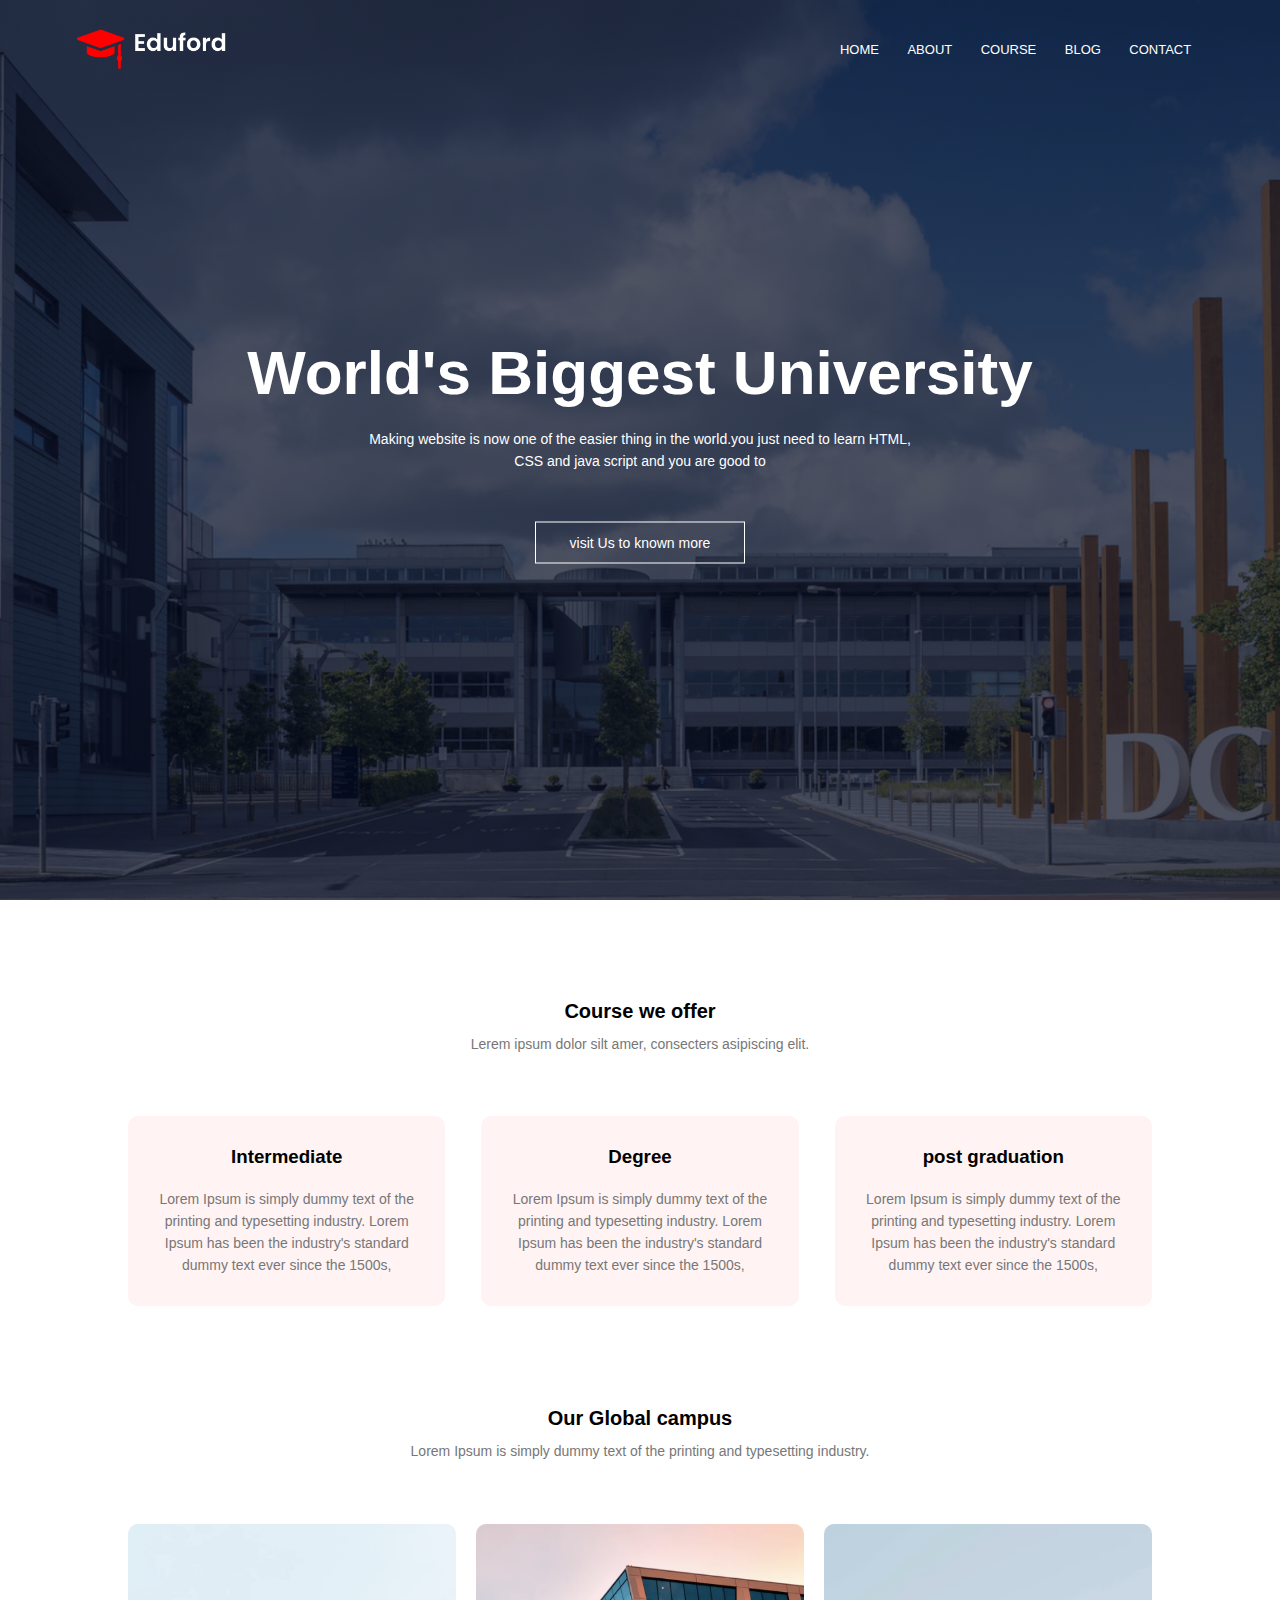
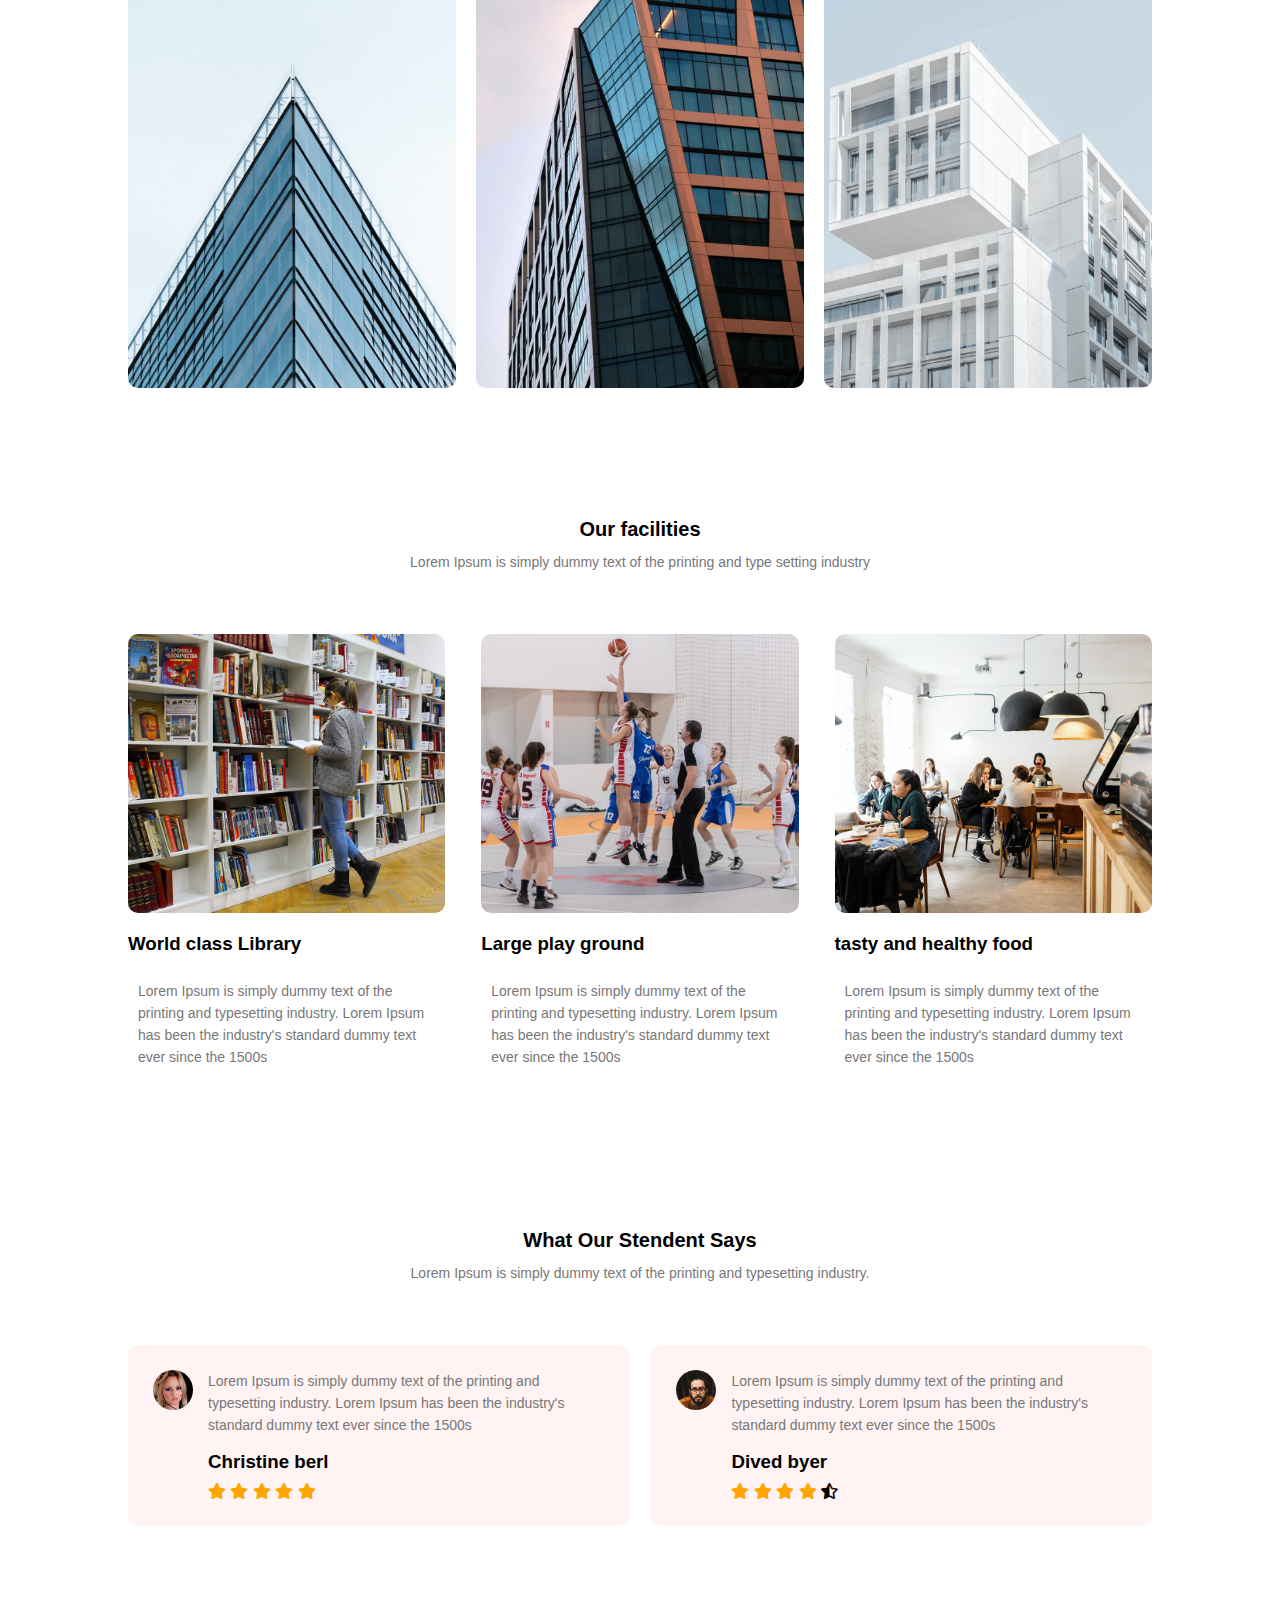
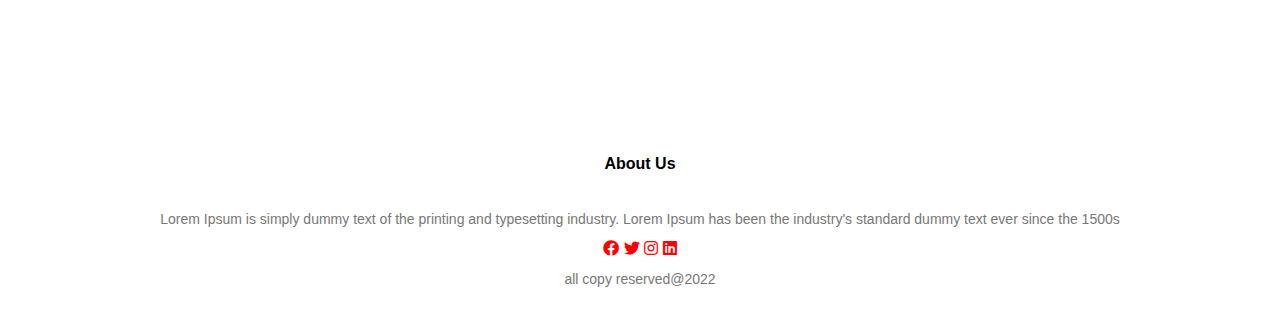
<file: index.html>
<!DOCTYPE html>
<html>
<head>
  <meta charset="utf-8">
  <meta name="viewport" content="width=device-width, initial-scale=1">
  <title>own project</title>
  <link rel="stylesheet" type="text/css" href="style.css">
  <link rel="stylesheet" href="https://use.fontawesome.com/releases/v5.15.4/css/all.css">
 
</head>
<body>

<section class="header">

  <nav>
    <a href="index.html"><img src="logo.png">
      <div class="nav-links">
       
        <ul>
          <li><a href="home.html">HOME</a></li>
          <li><a href="about.html">ABOUT</a></li>
          <li><a href="course.html">COURSE</a></li>
          <li><a href="blog.html">BLOG</a></li>
          <li><a href="contact.html">CONTACT</a></li>
        </ul>
      </div>
      
     </nav>
  <div class="text-box">
    <h1>World's Biggest University</h1>
    <p>Making website is now one of the easier thing in the world.you just need to learn HTML,<br>CSS and java script and you are good to</p>
   <a href="" class ="hero-btn">visit Us to known more</a>
  
</section>




<!-------course------>


<section class="course">

  <h1>Course we offer</h1>
  <p>Lerem ipsum dolor silt amer, consecters asipiscing elit.</p>


  <div class="row">
    <div class="course-col">
      <h3>Intermediate</h3>
      <p>Lorem Ipsum is simply dummy text of the printing and typesetting industry. Lorem Ipsum has been the industry's standard dummy text ever since the 1500s,</p>
    </div>
    <div class="course-col">
      <h3>Degree</h3>
      <p>Lorem Ipsum is simply dummy text of the printing and typesetting industry. Lorem Ipsum has been the industry's standard dummy text ever since the 1500s,</p>
    </div>
     <div class="course-col">
      <h3>post graduation</h3>
      <p>Lorem Ipsum is simply dummy text of the printing and typesetting industry. Lorem Ipsum has been the industry's standard dummy text ever since the 1500s,</p>

</section>



<!-------campus----->


<section class="campus">
  <h1>Our Global campus</h1>
  <p>Lorem Ipsum is simply dummy text of the printing and typesetting industry.</p>
  <div class="row">
    <div class="campus-col">
      <img src="london.png">
      <div class="layer">
        <h3>LONDON</h3>
      </div>
    </div>

    <div class="campus-col">
      <img src="newyork.png">
      <div class="layer">
        <h3>NEW YORK</h3>
      </div>
    </div>

    <div class="campus-col">
      <img src="washington.png">
      <div class="layer">
        <h3>WASHINHTON</h3>
      </div>
    </div>

  </div>


</section>



<!----------facilities------->

<section class="facilities">
  <h1>Our facilities</h1>
  <p>Lorem Ipsum is simply dummy text of the printing and type setting industry</p>
  <div class="row">
        <div class="facilities-col">
           <img src="library.png">
           <h3>World class Library</h3>
           <p>Lorem Ipsum is simply dummy text of the printing and typesetting industry. Lorem Ipsum has been the industry's standard dummy text ever since the 1500s</p>
        </div>
      

       <div class="facilities-col">
           <img src="basketball.png">
           <h3>Large play ground</h3>
           <p>Lorem Ipsum is simply dummy text of the printing and typesetting industry. Lorem Ipsum has been the industry's standard dummy text ever since the 1500s</p>
        </div>

        <div class="facilities-col">
           <img src="cafeteria.png">
           <h3>tasty and healthy food</h3>
           <p>Lorem Ipsum is simply dummy text of the printing and typesetting industry. Lorem Ipsum has been the industry's standard dummy text ever since the 1500s</p>
         </div>

</div>


</section>



<!----------test imonials------->

<section class="testimonials">
  <h1>What Our Stendent Says</h1>
  <p>Lorem Ipsum is simply dummy text of the printing and typesetting industry.</p>
  <div class="row">
    <div class="testimonial-col">
      <img src="user1.jpg">
      <div>
        <p>Lorem Ipsum is simply dummy text of the printing and typesetting industry. Lorem Ipsum has been the industry's standard dummy text ever since the 1500s
       </p>
       <h3>Christine berl</h3>
       <i class="fa fa-star"></i>
       <i class="fa fa-star"></i>
       <i class="fa fa-star"></i>
       <i class="fa fa-star"></i>
       <i class="fa fa-star"></i>
      </div>
    </div>

<div class="testimonial-col">
      <img src="user2.jpg">
      <div>
        <p>Lorem Ipsum is simply dummy text of the printing and typesetting industry. Lorem Ipsum has been the industry's standard dummy text ever since the 1500s
       </p>
       <h3>Dived byer </h3>
        <i class="fa fa-star"></i>
       <i class="fa fa-star"></i>
       <i class="fa fa-star"></i>
       <i class="fa fa-star"></i>
       <i class="fas fa-star-half-alt"></i>
      </div>
    </div>


</div>
</section>


<!----------call to action------>



<section class="cta">
  <h1>Enter for our various online courses <br>anywhere from the world
  </h1>
  <a href="" class="hero-btn">contact us</a>
  
</section>

<!----------footer------>


<section class="footer">
  <h4>About Us</h4>
  <p>Lorem Ipsum is simply dummy text of the printing and typesetting industry. Lorem Ipsum has been the industry's standard dummy text ever since the 1500s</p>
  <div class="icons">
  <i class="fab fa-facebook"></i>
  <i class="fab fa-twitter"></i>
  <i class="fab fa-instagram"></i>
  <i class="fab fa-linkedin"></i>
</div>
<p>all copy reserved@2022</p>
</section>

















</body>
</html>
</file>
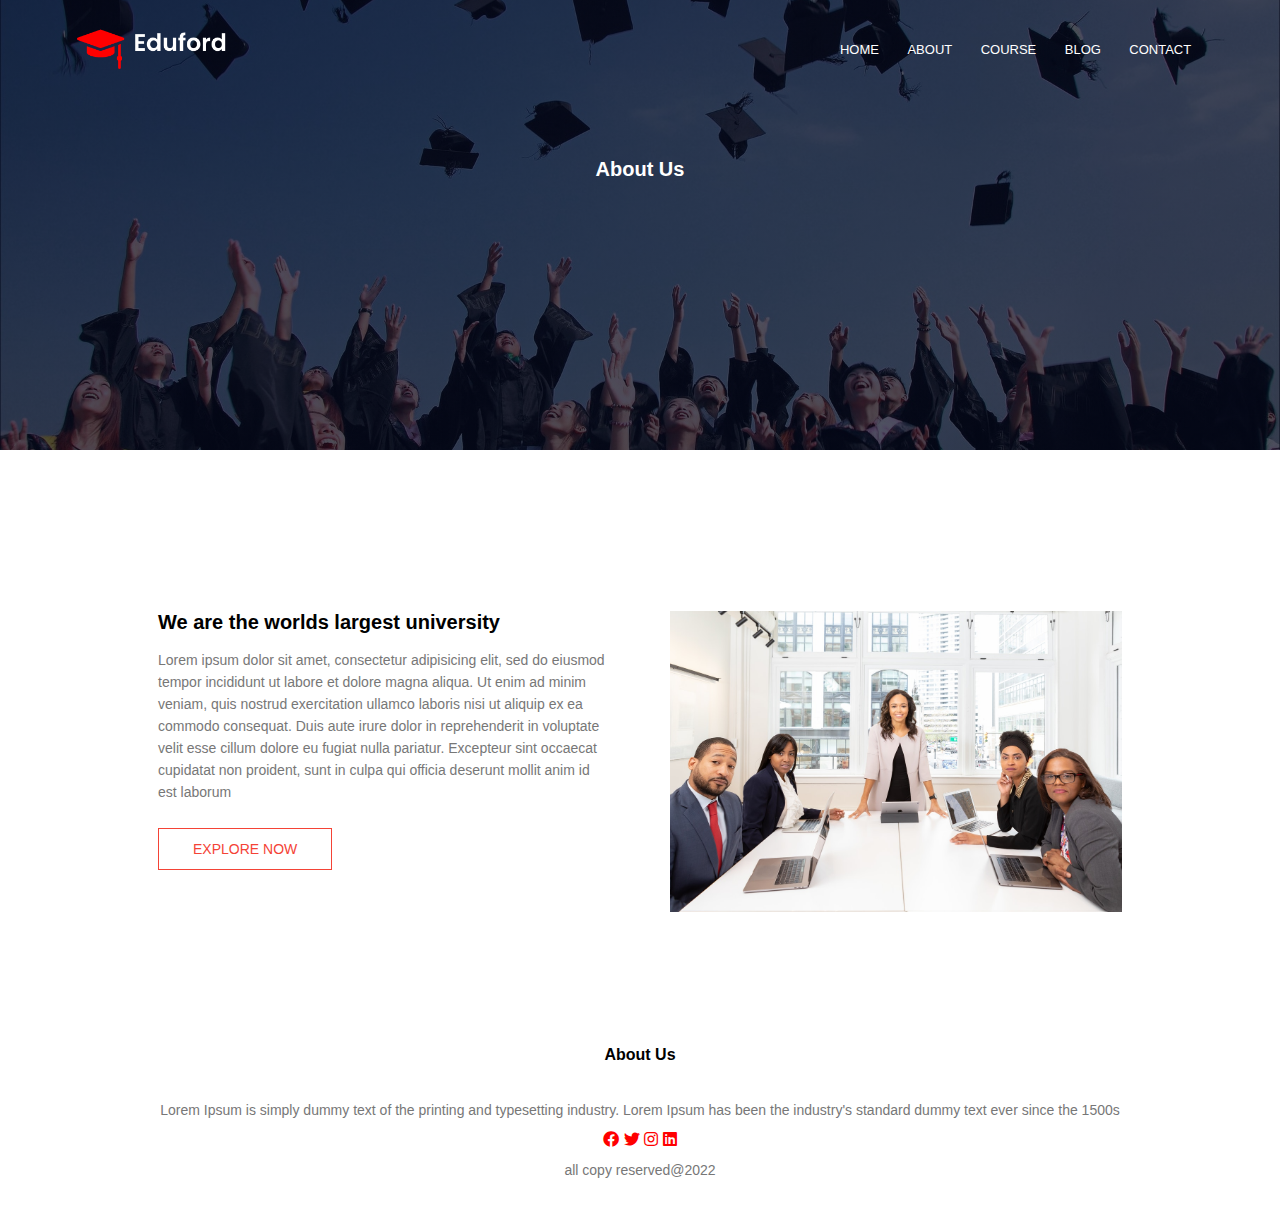
<file: about.html>
<!DOCTYPE html>
<html>
<head>
  <meta charset="utf-8">
  <meta name="viewport" content="width=device-width, initial-scale=1">
  <title>about</title>
  <link rel="stylesheet" type="text/css" href="style.css">
  <link rel="stylesheet" href="https://use.fontawesome.com/releases/v5.15.4/css/all.css">
 
</head>
<body>

<section class=" sub-header">

  <nav>
    <a href="#"><img src="logo.png">
      <div class="nav-links">
       
        <ul>
          <li><a href="index.html">HOME</a></li>
          <li><a href="about.html">ABOUT</a></li>
          <li><a href="course.html">COURSE</a></li>
          <li><a href="blog.html">BLOG</a></li>
          <li><a href="contact.html">CONTACT</a></li>
        </ul>
      </div>
     
     </nav>
  <h1>About Us</h1>
  
</section>

<!--------javascript for toggle menu----->
<script>
var navLinks = document.getElementByid('navLinks');
function showmenu() {
  navLinks.style.right = "0";
}
function hidemenu(){
  navLinks.style.right = "-200px";

}
</script>


<!------------about us content--------->
<section class="about-us">
  
  <div class="row">
    <div class="about-col">
      <h1>
        We are the worlds largest university </h1>
        <p> Lorem ipsum dolor sit amet, consectetur adipisicing elit, sed do eiusmod
        tempor incididunt ut labore et dolore magna aliqua. Ut enim ad minim veniam,
        quis nostrud exercitation ullamco laboris nisi ut aliquip ex ea commodo
        consequat. Duis aute irure dolor in reprehenderit in voluptate velit esse
        cillum dolore eu fugiat nulla pariatur. Excepteur sint occaecat cupidatat non
        proident, sunt in culpa qui officia deserunt mollit anim id est laborum</p>
        <a href="" class="hero-btn red-btn">EXPLORE NOW</a>
    </div>
    <div class="about-col">
      <img src="about.jpg">

    </div>
  </div>

</section>



<!----------footer------>


<section class="footer">
  <h4>About Us</h4>
  <p>Lorem Ipsum is simply dummy text of the printing and typesetting industry. Lorem Ipsum has been the industry's standard dummy text ever since the 1500s</p>
  <div class="icons">
  <i class="fab fa-facebook"></i>
  <i class="fab fa-twitter"></i>
  <i class="fab fa-instagram"></i>
  <i class="fab fa-linkedin"></i>
</div>
<p>all copy reserved@2022</p>
</section>

















</body>
</html>
</file>
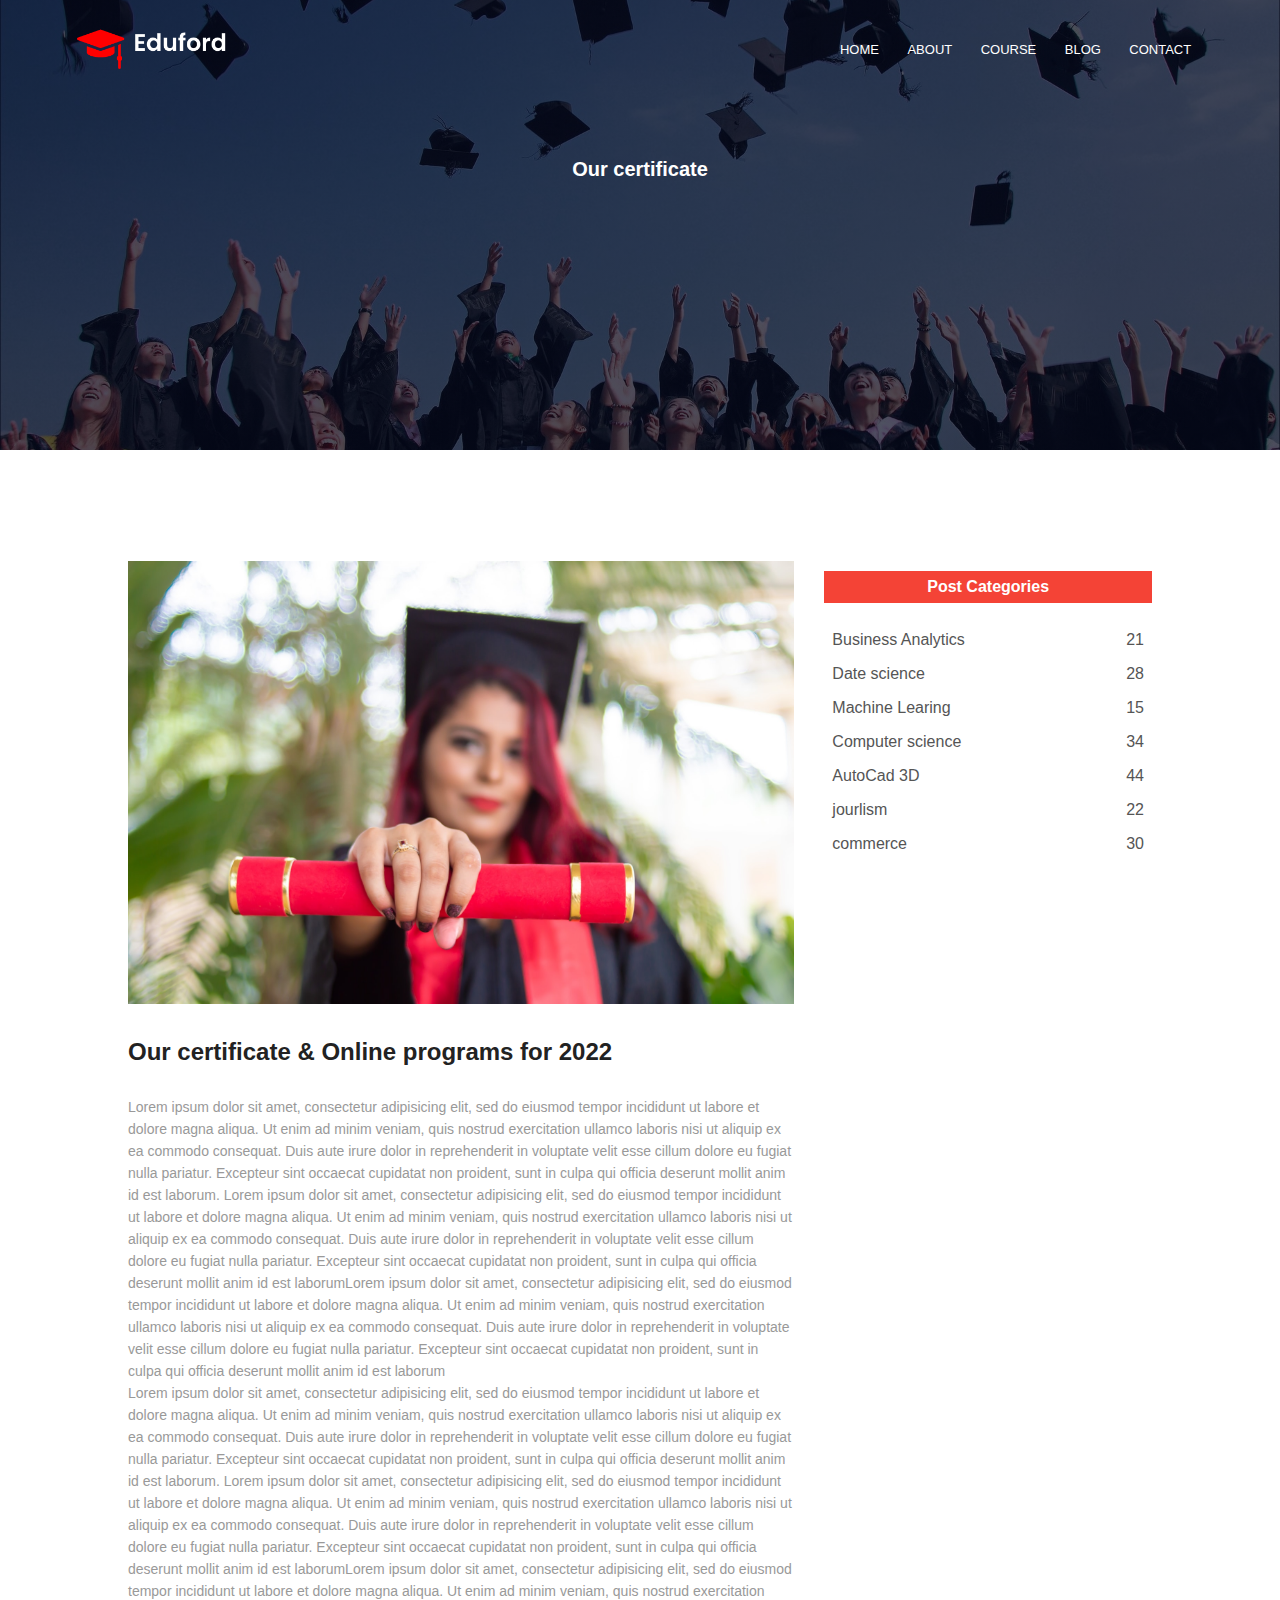
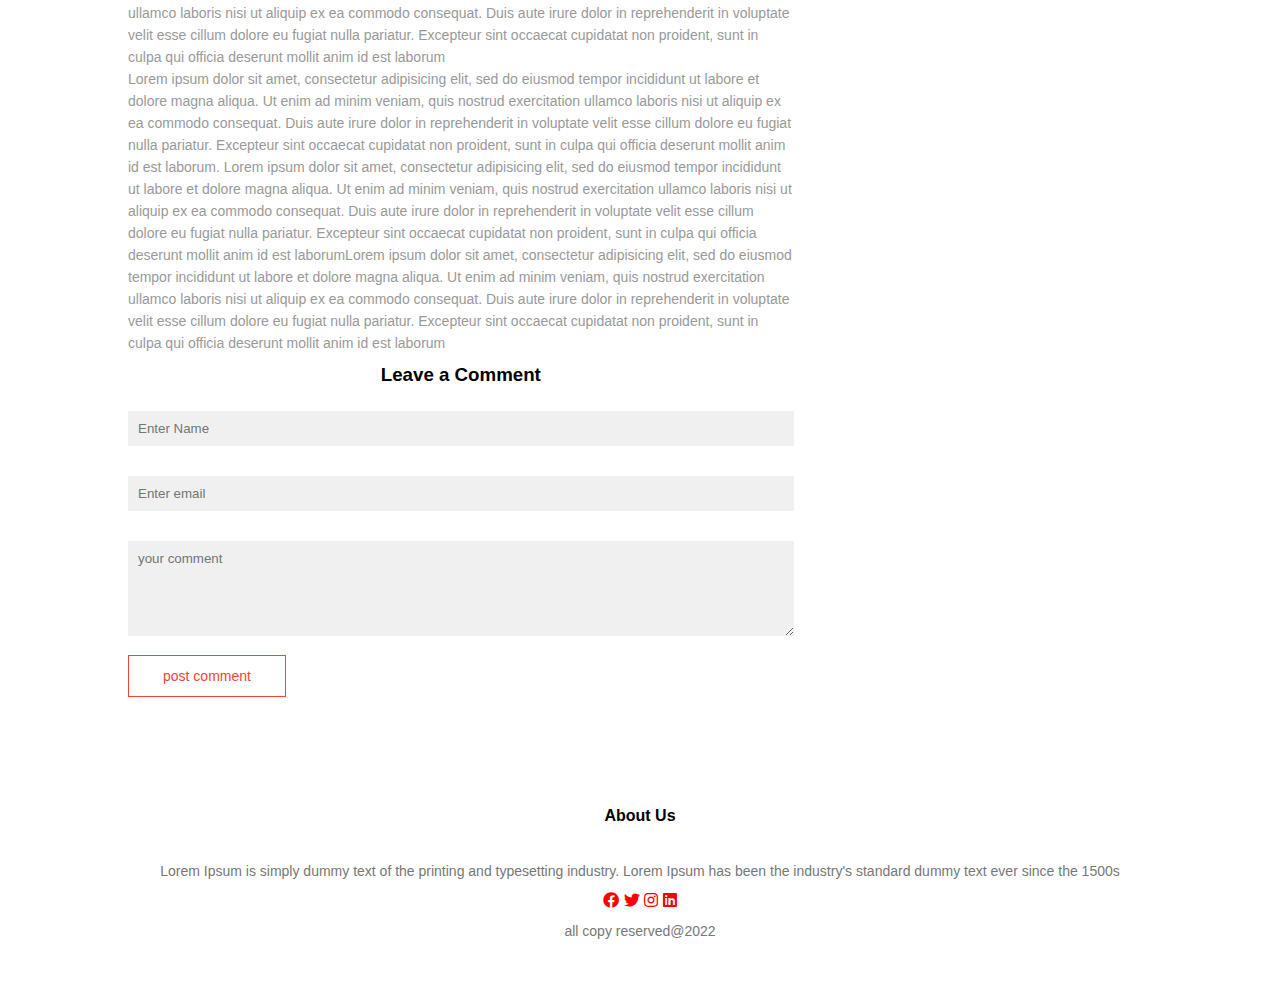
<file: blog.html>
<!DOCTYPE html>
<html>
<head>
  <meta charset="utf-8">
  <meta name="viewport" content="width=device-width, initial-scale=1">
  <title>course</title>
  <link rel="stylesheet" type="text/css" href="style.css">
  <link rel="stylesheet" href="https://use.fontawesome.com/releases/v5.15.4/css/all.css">
 
</head>
<body>

<section class=" sub-header">

  <nav>
    <a href="index.html"><img src="logo.png">
      <div class="nav-links">
       
        <ul>
          <li><a href="index.html">HOME</a></li>
          <li><a href="about.html">ABOUT</a></li>
          <li><a href="course.html">COURSE</a></li>
          <li><a href="blog.html">BLOG</a></li>
          <li><a href="contact.html">CONTACT</a></li>
        </ul>
      </div>
      
     </nav>
     <h1>Our certificate</h1>
</section>


<!-----------blog page content------>

<section class="blog-content">
  <div class="row">
  <div class="blog-left">
  <img src="certificate.jpg">
  <h2>Our certificate & Online programs for 2022</h2>
<p> Lorem ipsum dolor sit amet, consectetur adipisicing elit, sed do eiusmod
tempor incididunt ut labore et dolore magna aliqua. Ut enim ad minim veniam,
quis nostrud exercitation ullamco laboris nisi ut aliquip ex ea commodo
consequat. Duis aute irure dolor in reprehenderit in voluptate velit esse
cillum dolore eu fugiat nulla pariatur. Excepteur sint occaecat cupidatat non
proident, sunt in culpa qui officia deserunt mollit anim id est laborum.
Lorem ipsum dolor sit amet, consectetur adipisicing elit, sed do eiusmod
tempor incididunt ut labore et dolore magna aliqua. Ut enim ad minim veniam,
quis nostrud exercitation ullamco laboris nisi ut aliquip ex ea commodo
consequat. Duis aute irure dolor in reprehenderit in voluptate velit esse
cillum dolore eu fugiat nulla pariatur. Excepteur sint occaecat cupidatat non
proident, sunt in culpa qui officia deserunt mollit anim id est laborumLorem 
ipsum dolor sit amet, consectetur adipisicing elit, sed do eiusmod
tempor incididunt ut labore et dolore magna aliqua. Ut enim ad minim veniam,
quis nostrud exercitation ullamco laboris nisi ut aliquip ex ea commodo
consequat. Duis aute irure dolor in reprehenderit in voluptate velit esse
cillum dolore eu fugiat nulla pariatur. Excepteur sint occaecat cupidatat non
proident, sunt in culpa qui officia deserunt mollit anim id est laborum</p>
<p> Lorem ipsum dolor sit amet, consectetur adipisicing elit, sed do eiusmod
tempor incididunt ut labore et dolore magna aliqua. Ut enim ad minim veniam,
quis nostrud exercitation ullamco laboris nisi ut aliquip ex ea commodo
consequat. Duis aute irure dolor in reprehenderit in voluptate velit esse
cillum dolore eu fugiat nulla pariatur. Excepteur sint occaecat cupidatat non
proident, sunt in culpa qui officia deserunt mollit anim id est laborum.
Lorem ipsum dolor sit amet, consectetur adipisicing elit, sed do eiusmod
tempor incididunt ut labore et dolore magna aliqua. Ut enim ad minim veniam,
quis nostrud exercitation ullamco laboris nisi ut aliquip ex ea commodo
consequat. Duis aute irure dolor in reprehenderit in voluptate velit esse
cillum dolore eu fugiat nulla pariatur. Excepteur sint occaecat cupidatat non
proident, sunt in culpa qui officia deserunt mollit anim id est laborumLorem 
ipsum dolor sit amet, consectetur adipisicing elit, sed do eiusmod
tempor incididunt ut labore et dolore magna aliqua. Ut enim ad minim veniam,
quis nostrud exercitation ullamco laboris nisi ut aliquip ex ea commodo
consequat. Duis aute irure dolor in reprehenderit in voluptate velit esse
cillum dolore eu fugiat nulla pariatur. Excepteur sint occaecat cupidatat non
proident, sunt in culpa qui officia deserunt mollit anim id est laborum</p>
<p> Lorem ipsum dolor sit amet, consectetur adipisicing elit, sed do eiusmod
tempor incididunt ut labore et dolore magna aliqua. Ut enim ad minim veniam,
quis nostrud exercitation ullamco laboris nisi ut aliquip ex ea commodo
consequat. Duis aute irure dolor in reprehenderit in voluptate velit esse
cillum dolore eu fugiat nulla pariatur. Excepteur sint occaecat cupidatat non
proident, sunt in culpa qui officia deserunt mollit anim id est laborum.
Lorem ipsum dolor sit amet, consectetur adipisicing elit, sed do eiusmod
tempor incididunt ut labore et dolore magna aliqua. Ut enim ad minim veniam,
quis nostrud exercitation ullamco laboris nisi ut aliquip ex ea commodo
consequat. Duis aute irure dolor in reprehenderit in voluptate velit esse
cillum dolore eu fugiat nulla pariatur. Excepteur sint occaecat cupidatat non
proident, sunt in culpa qui officia deserunt mollit anim id est laborumLorem 
ipsum dolor sit amet, consectetur adipisicing elit, sed do eiusmod
tempor incididunt ut labore et dolore magna aliqua. Ut enim ad minim veniam,
quis nostrud exercitation ullamco laboris nisi ut aliquip ex ea commodo
consequat. Duis aute irure dolor in reprehenderit in voluptate velit esse
cillum dolore eu fugiat nulla pariatur. Excepteur sint occaecat cupidatat non
proident, sunt in culpa qui officia deserunt mollit anim id est laborum</p>


<div class="coment-box">

  <h3>Leave a Comment</h3>

  <form class="comment-form">
    <input type="text" placeholder="Enter Name">
    <input type="email" placeholder="Enter email">
    <textarea rows="5" placeholder="your comment"></textarea>
    <button type="submit" class="hero-btn red-btn"> post comment</button>
  </form>
</div>
</div>
  <div class="blog-right">
    <h3>Post Categories</h3>
   <div>
     <span>Business Analytics</span>
     <span>21</span>
   </div>
   <div>
     <span>Date science</span>
     <span>28</span>
   </div>
   <div>
     <span>Machine Learing</span>
     <span>15</span>
   </div>
   <div>
     <span>Computer science</span>
     <span>34</span>
   </div>
    <div>
     <span>AutoCad 3D</span>
     <span>44</span>
   </div>
    <div>
     <span>jourlism</span>
     <span>22</span>
   </div>
    <div>
     <span>commerce</span>
     <span>30</span>
   </div>



  </div>
   
</div>
</section>


 
<!----------footer------>


<section class="footer">
  <h4>About Us</h4>
  <p>Lorem Ipsum is simply dummy text of the printing and typesetting industry. Lorem Ipsum has been the industry's standard dummy text ever since the 1500s</p>
  <div class="icons">
  <i class="fab fa-facebook"></i>
  <i class="fab fa-twitter"></i>
  <i class="fab fa-instagram"></i>
  <i class="fab fa-linkedin"></i>
</div>
<p>all copy reserved@2022</p>
</section>
















</body>
</html>
</file>
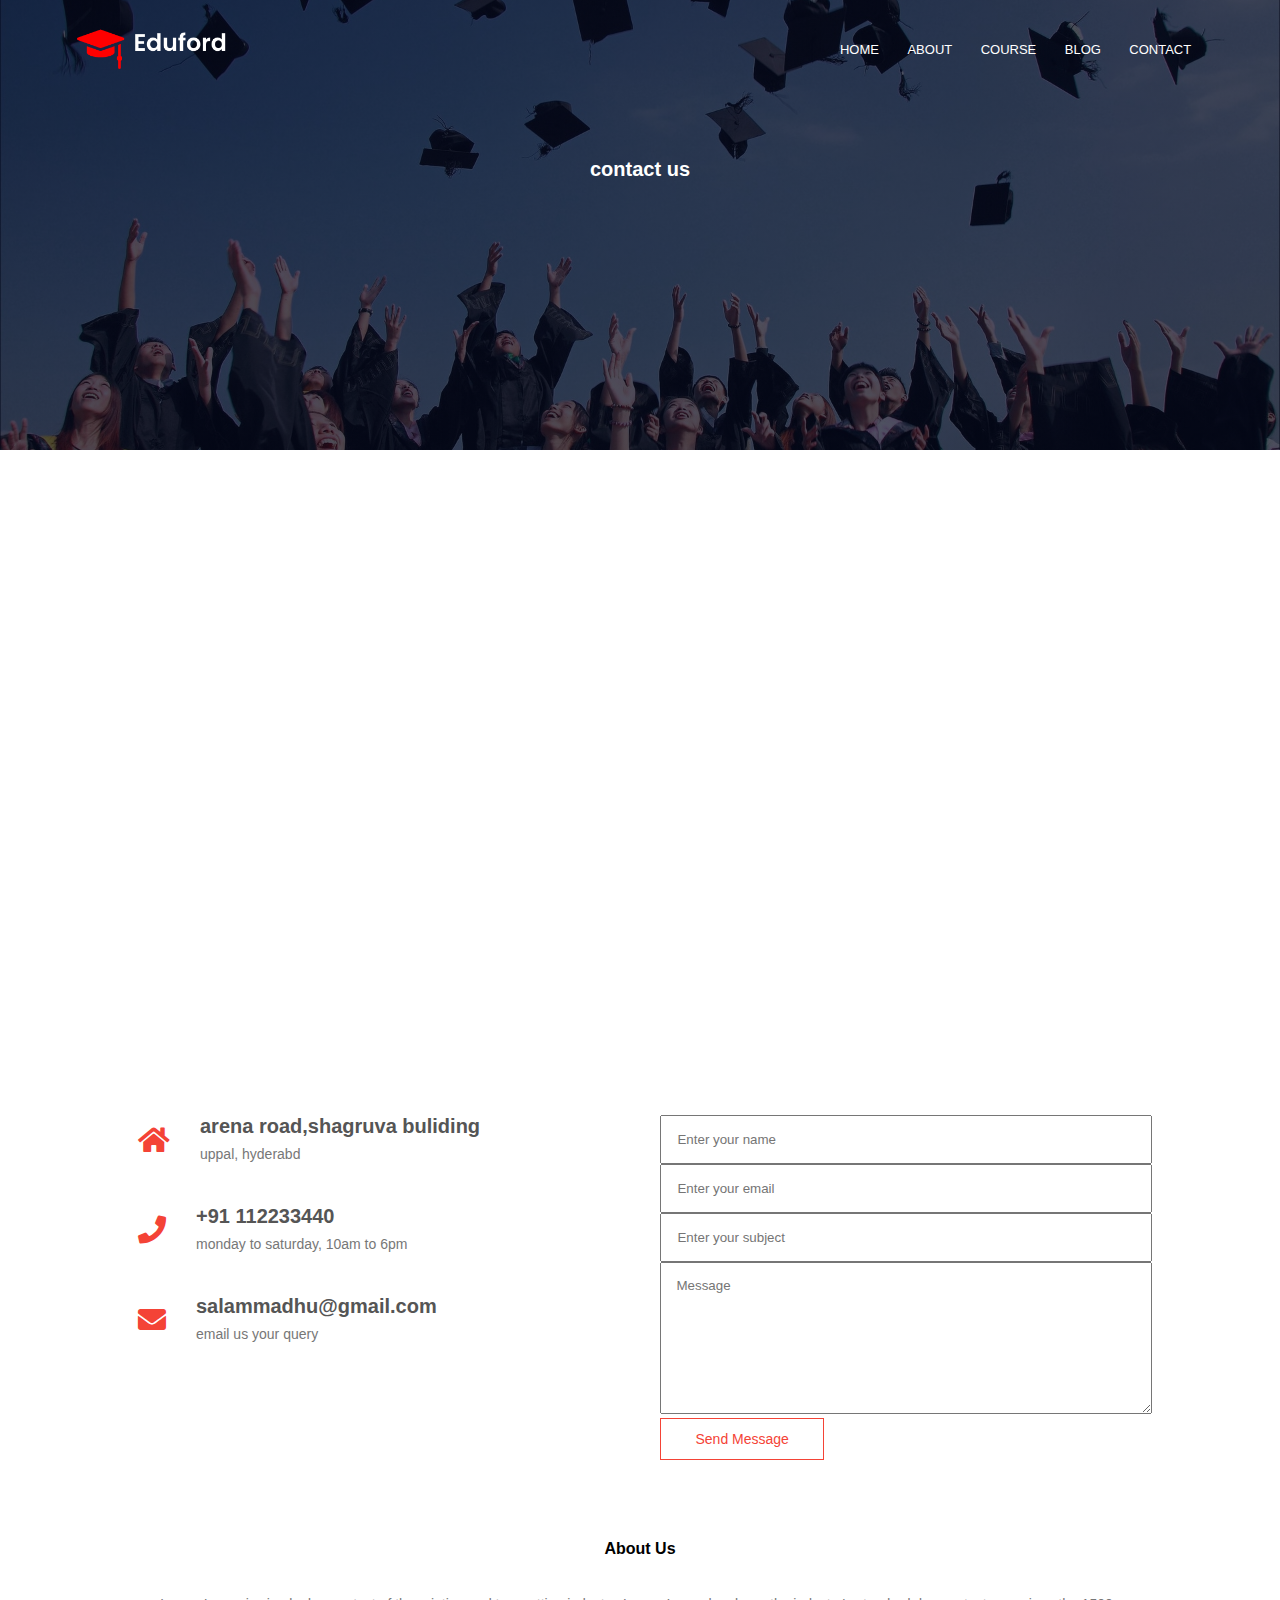
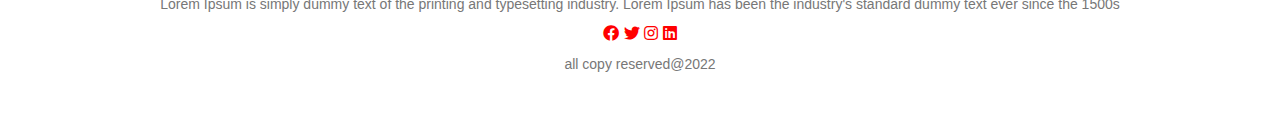
<file: contact.html>
<!DOCTYPE html>
<html>
<head>
  <meta charset="utf-8">
  <meta name="viewport" content="width=device-width, initial-scale=1">
  <title>contact</title>
  <link rel="stylesheet" type="text/css" href="style.css">
  <link rel="stylesheet" href="https://use.fontawesome.com/releases/v5.15.4/css/all.css">
 
</head>
<body>

<section class=" sub-header">

  <nav>
    <a href="#"><img src="logo.png"></a>
      <div class="nav-links">
       
        <ul>
          <li><a href="index.html">HOME</a></li>
          <li><a href="About.html">ABOUT</a></li>
          <li><a href="course.html">COURSE</a></li>
          <li><a href="blog.html">BLOG</a></li>
          <li><a href="contact.html">CONTACT</a></li>
        </ul>
      </div>
      
     </nav>
  <h1>contact us</h1>
  
</section>




<!--------contact------->

<section class="location">
  <iframe src="https://www.google.com/maps/embed?pb=!1m18!1m12!1m3!1d3807.8818068799287!2d78.57353476418729!3d17.369419457896512!2m3!1f0!2f0!3f0!3m2!1i1024!2i768!4f13.1!3m3!1m2!1s0x3bcb9f30cca9e1db%3A0xbf99d75b95e63553!2sAnand%20Nagar%2C%20Bandlaguda%2C%20Nagole%2C%20Hyderabad%2C%20Telangana%20500068!5e0!3m2!1sen!2sin!4v1642104089155!5m2!1sen!2sin" width="600" height="450" style="border:0;" allowfullscreen="" loading="lazy"></iframe>
</section>


<section class="contact-us">
  <div class="row">
  <div class="contact-col">
    <div>
      <i class="fa fa-home"></i>
      <span>
        <h5>arena road,shagruva buliding</h5>
        <p>uppal, hyderabd</p>
      </span>
    </div>
    <div>
      <i class="fa fa-phone"></i>
      <span>
        <h5>+91 112233440</h5>
        <p>monday to saturday, 10am to 6pm</p>
      </span>
    </div>
    <div>
      <i class="fa fa-envelope"></i>
      <span>
        <h5>salammadhu@gmail.com</h5>
        <p>email us your query</p>
      </span>
    </div>
    </div>
    <div class="contact-col">
      <form action="">
        <input type="text" placeholder="Enter your name" required>
        <input type="email" placeholder="Enter your email" required>
        <input type="text" placeholder="Enter your subject" required>
        <textarea rows="8" placeholder="Message" required></textarea>
        <button type="submit" class="hero-btn red-btn">Send Message</button>
      </form>
    </div>
  </div>
  
</section>


<!----------footer------>


<section class="footer">
  <h4>About Us</h4>
  <p>Lorem Ipsum is simply dummy text of the printing and typesetting industry. Lorem Ipsum has been the industry's standard dummy text ever since the 1500s</p>
  <div class="icons">
  <i class="fab fa-facebook"></i>
  <i class="fab fa-twitter"></i>
  <i class="fab fa-instagram"></i>
  <i class="fab fa-linkedin"></i>
</div>
<p>all copy reserved@2022</p>
</section>

















</body>
</html>
</file>
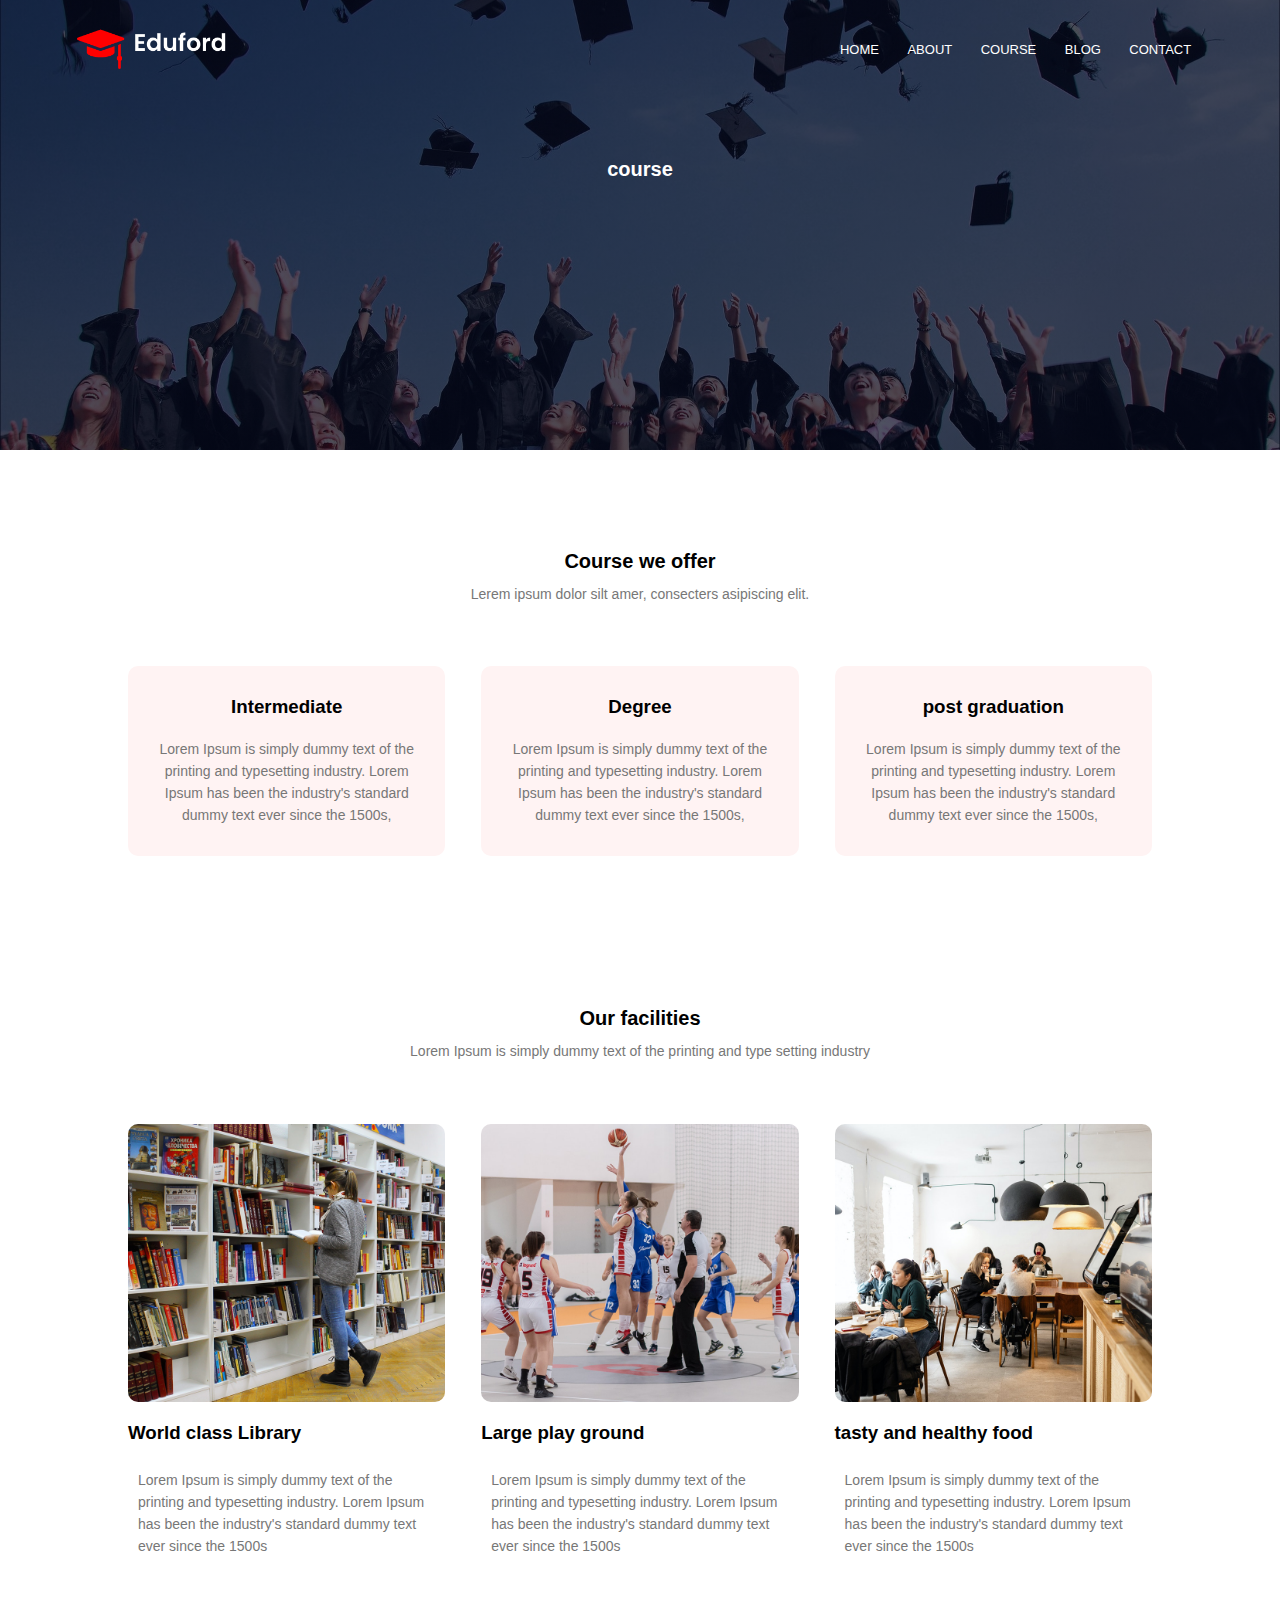
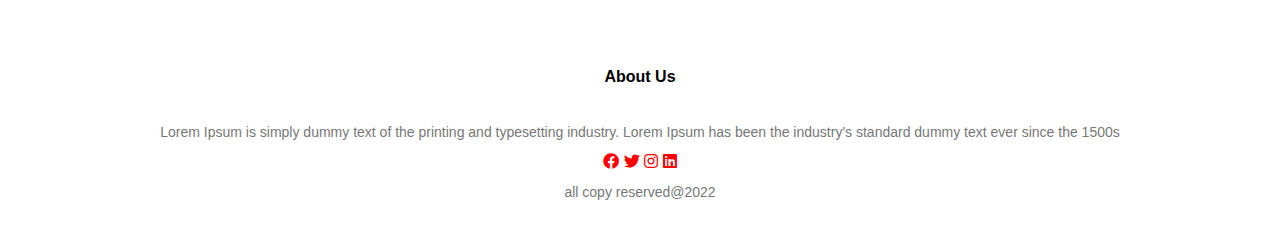
<file: course.html>
<!DOCTYPE html>
<html>
<head>
  <meta charset="utf-8">
  <meta name="viewport" content="width=device-width, initial-scale=1">
  <title>course</title>
  <link rel="stylesheet" type="text/css" href="style.css">
  <link rel="stylesheet" href="https://use.fontawesome.com/releases/v5.15.4/css/all.css">
 
</head>
<body>

<section class=" sub-header">

  <nav>
    <a href="index.html"><img src="logo.png">
      <div class="nav-links">
       
        <ul>
          <li><a href="index.html">HOME</a></li>
          <li><a href="about.html">ABOUT</a></li>
          <li><a href="">COURSE</a></li>
          <li><a href="blog.html">BLOG</a></li>
          <li><a href="contact.html">CONTACT</a></li>
        </ul>
      </div>
    
     </nav>
     <h1>course</h1>
</section>

<!---------course--------->



<section class="course">

  <h1>Course we offer</h1>
  <p>Lerem ipsum dolor silt amer, consecters asipiscing elit.</p>


  <div class="row">
    <div class="course-col">
      <h3>Intermediate</h3>
      <p>Lorem Ipsum is simply dummy text of the printing and typesetting industry. Lorem Ipsum has been the industry's standard dummy text ever since the 1500s,</p>
    </div>
    <div class="course-col">
      <h3>Degree</h3>
      <p>Lorem Ipsum is simply dummy text of the printing and typesetting industry. Lorem Ipsum has been the industry's standard dummy text ever since the 1500s,</p>
    </div>
     <div class="course-col">
      <h3>post graduation</h3>
      <p>Lorem Ipsum is simply dummy text of the printing and typesetting industry. Lorem Ipsum has been the industry's standard dummy text ever since the 1500s,</p>

</section>



<!----------facilities------->

<section class="facilities">
  <h1>Our facilities</h1>
  <p>Lorem Ipsum is simply dummy text of the printing and type setting industry</p>
  <div class="row">
        <div class="facilities-col">
           <img src="library.png">
           <h3>World class Library</h3>
           <p>Lorem Ipsum is simply dummy text of the printing and typesetting industry. Lorem Ipsum has been the industry's standard dummy text ever since the 1500s</p>
        </div>
      

       <div class="facilities-col">
           <img src="basketball.png">
           <h3>Large play ground</h3>
           <p>Lorem Ipsum is simply dummy text of the printing and typesetting industry. Lorem Ipsum has been the industry's standard dummy text ever since the 1500s</p>
        </div>

        <div class="facilities-col">
           <img src="cafeteria.png">
           <h3>tasty and healthy food</h3>
           <p>Lorem Ipsum is simply dummy text of the printing and typesetting industry. Lorem Ipsum has been the industry's standard dummy text ever since the 1500s</p>
         </div>

</div>


</section>

 
<!----------footer------>


<section class="footer">
  <h4>About Us</h4>
  <p>Lorem Ipsum is simply dummy text of the printing and typesetting industry. Lorem Ipsum has been the industry's standard dummy text ever since the 1500s</p>
  <div class="icons">
  <i class="fab fa-facebook"></i>
  <i class="fab fa-twitter"></i>
  <i class="fab fa-instagram"></i>
  <i class="fab fa-linkedin"></i>
</div>
<p>all copy reserved@2022</p>
</section>




</body>
</html>
</file>
<file: style.css>
*{
	margin: 0;
	padding: 0;
	font-family: 'poppins', sans-serif;
}
.header{
	min-height: 100vh;
	width: 100%;
	background: linear-gradient(rgba(4, 9, 30, 0.7),rgba(4, 9, 30, 0.7)),url(banner.png);
	background-position: center;
	background-size: cover;
	position: relative;
}
nav{
	display: flex;
	padding: 2% 6%;
	justify-content: space-between;
	align-items: center;
}
nav img{
	width: 150px;
}
.nav-links{
	flex: 1;
	text-align: right;
}
.nav-links ul li{
	list-style: none;
	display: inline-block;
	padding: 8px 12px;
	position: relative;
}
.nav-links ul li a{
	color: #fff;
	text-decoration: none;
	font-size: 13px;
}

.nav-links ul li:hover{
	border-bottom:3px solid #f44336;  
}

.text-box{
	width: 90%;
	color: #fff;
	position: absolute;
	top: 50%;
	left: 50%;
	transform: translate(-50%, -50%);
	text-align: center;
}
.text-box h1{
	font-size: 62px;
}
.text-box p{
	margin: 10px 0 40px;
	font-size: 14px;
	color: #fff;
}
.hero-btn{
	display: inline-block;
	text-decoration: none;
	color: #fff;
	border: 1px solid #fff;
	padding: 12px 34px;
	font-size: 14px;
	background: transparent;
	position: relative;
	cursor: pointer;
}
.hero-btn:hover{ 
	background: #f44336;
	transition: 1s;
}
nav .fas{
	display: none;
}

@media(max-width: 1000px){
	.text-box h1{
		font-size: 20px;
	}
	.nav-links ul li{
		display: block;
	}
	.nav-links{
		position: fixed;
		
		height: 300px;
		width: 150px;
		top: 0;
		right: 0px;
		text-align: left;
		z-index: 2;
		transition: 1s;
		

}
nav .fas{
	display: block;
	color: #fff;
	margin: 10px;
	font-size: 22px;
	cursor: pointer;
}
.nav-links ul{
	padding: 30px;
}
}
/*------course-----*/

.course{
	width: 80%;
	margin: auto;
	text-align: center;
	padding-top: 100px;
}
h1{
	font-size: 36px;
	font-weight: 600;
}
p{
	color: #777;
   font-size: 14px;
   font-weight: 300;
   line-height: 22px;
   padding: 10px;
}
.row{
	margin-top: 5%;
	display: flex;
	justify-content: space-between;
}
.course-col{
	flex-basis: 31%;
	background: #fff3f3;
	border-radius: 10px;
	margin-bottom: 5%;
	padding: 20px 12px;
	box-sizing: border-box;
    transition: 0.5s;}
h3{
	text-align: center;
	font-weight: 600;
	margin: 10px 0;
}

.course-col:hover{
	box-shadow: 0 0 20px 0px rgba(0, 0, 0, 0.2);
}

@media(max-width: 600px){
	.row{
		flex-direction: column;
	}
}


/*---------campus---------*/


.campus{
	width: 80%;
	margin: auto;
	text-align: center;
	padding-top: 50px;
}
.campus-col{
flex-basis: 32%;
border-radius: 10px;
margin-bottom: 30px;
position: relative;
overflow: hidden;
}
.campus-col img{
	width: 100%;
	display: block;
}
.layer{
	background: transparent;
	height: 100%;
	width: 100%;
	position: absolute;
	top: 0;
	left: 0;
   transition: 0.5s;
}
.layer:hover{
	background: rgba(226, 0, 0, 0.7);

}

.layer h3{
width: 100%;
color: #FFF;
font-size: 26px;
bottom: 0;
left: 50%;
transform: translateX(-50%);
position: absolute;
position: absolute;
opacity: 0;
transition: 0.5s;
}

.layer:hover
h3{
	bottom: 49%;
	opacity: 1;
}




/*----------facilities------*/



.facilities{
	width: 80%;
	margin: auto;
	text-align: center;
	padding-top: 100px;

}


.facilities-col{
	flex-basis: 31%;
	border-radius: 10px;
	margin-bottom: 5%;
	text-align: left;
}

.facilities-col img{
	width: 100%;
   border-radius: 10px;
}
.facilities-col{
	padding: 0;
}
.facilities-col h3{
	margin-top:16px;
	margin-bottom: 15px;
	text-align: left;

}


/*------------testimonial----------*/


.testimonials{
	width: 80%;
	margin: auto;
	padding-top: 100px;
	text-align: center;
}
.testimonial-col{
	flex-basis: 44%;
	border-radius: 10px;
	margin-bottom: 5%;
	text-align: left;
	background: #fff3f3;
	padding: 25px;
	cursor: pointer;
	display: flex;
}
.testimonial-col img{
	height: 40px;
	margin-left: 5px;
	margin-right: 30px;
	border-radius: 50%;
}
.testimonial-col p{
	padding: 0;
}
.testimonial-col h3{
	margin-top: 15px;
	text-align: left;

}

.testimonial-col img{
	margin-left: 0px;
	margin-right: 15px;
}
.fa{
	color: orange;
}

/*-------call to action-----*/



.cta h1{
	color: #fff;
	margin-bottom: 40px;
	padding: 0;
}

@media(max-width: 600px){
	.cta h1{
		font-size: 24px;
	}
}



/*----------footer------*/


.footer{
	width: 100%;
	text-align: center;
	padding: 30px 0;
}
.footer h4{
	margin-bottom: 25px;
	margin-top: 20px;

}
.icons{
	color: red;
}

/*----------------about us page-----------*/



.sub-header{
	height: 50vh;
	width: 100%;
	background-image: linear-gradient(rgba(4, 9, 30, 0.7),rgba(4, 9, 30, 0.7)),url(background.jpg);
	background-position: center;
	background-size: cover;
	text-align: center;
	color: #fff;
}
.sub-header h1{
	margin-top: 60px;
}
.about-us{
	width: 80%;
	margin: auto;
	padding-top: 80px;
	padding-bottom: 50px;
}

.about-col{
	flex-basis: 48%;
	padding: 30px;

}
.about-col img{
	width: 100%;
}

.about-col p{
	padding: 15px 0 25px;

}
.red-btn{
border: 1px solid #f44336;
background: transparent;
color: #f44336;}

.red-btn:hover{
	color: #fff;
}

  /*----------blog content-------*/


  .blog-content{
  	 width: 80%;
  	 margin: auto;
  	 padding: 60px 0;
  }

  .blog-left{
  	flex-basis: 65%;
  }
  h1{
  	font-size: 20px;
  }
  .blog-left img{
  	width: 100%;
  }
  .blog-left h2{
  	color: #222;
  	font-weight: 600;
  	margin: 30px 0;
  }
   .blog-left p{
   color: #999;
   padding: 0;

   }

   .blog-right{
   	flex-basis: 32%;
   }
.blog-right h3{
	background: #f44336;
	color: #fff;
	padding: 7px;
	font-size: 16px;
	margin-bottom: 20px;
}
.blog-right div{
	display: flex;
	align-items: center;
	justify-content: space-between;
	color: #555;
	padding: 8px;
}
.comment-box{
	border: 1 px solid #ccc;
	margin: 50px 0;
	padding: 10px 20px;
}
.comment-box h3{
	text-align: left;
}
.comment-form input, .comment-form textarea{
	width: 100%;
	padding: 10px;
	margin: 15px 0;
	box-sizing: border-box;
	border: none;
	outline: none;
	background: #f0f0f0;

}


/*------contct-------*/

.location{
	width: 80%;
	margin: auto;
	padding: 80px 0;
}
.location iframe{
	width: 100%;
}
.contact-us{
	width: 80%;
	margin: auto;
}
.contact-col{
flex-basis: 48%;
margin-bottom: 30px;
}
.contact-col div{
	display: flex;
	align-items: center;
	margin-bottom: 40px;

}
.contact-col div .fa{
	font-size: 28px;
	color: #f44336;
	margin: 10px;
	margin-right: 30px;

}
.contact-col div p{
	padding: 0;
}
.contact-col div h5{
	font-size: 20px;
	margin-bottom: 5px;
	color: #555;
}
.contact-col input, .contact-col textarea{
	width: 100%;
	padding: 15px ;
	margin bottom:17px ;
	outline: none;
	border: 1px solid ccc;
	box-sizing: border-box;
}
</file>
